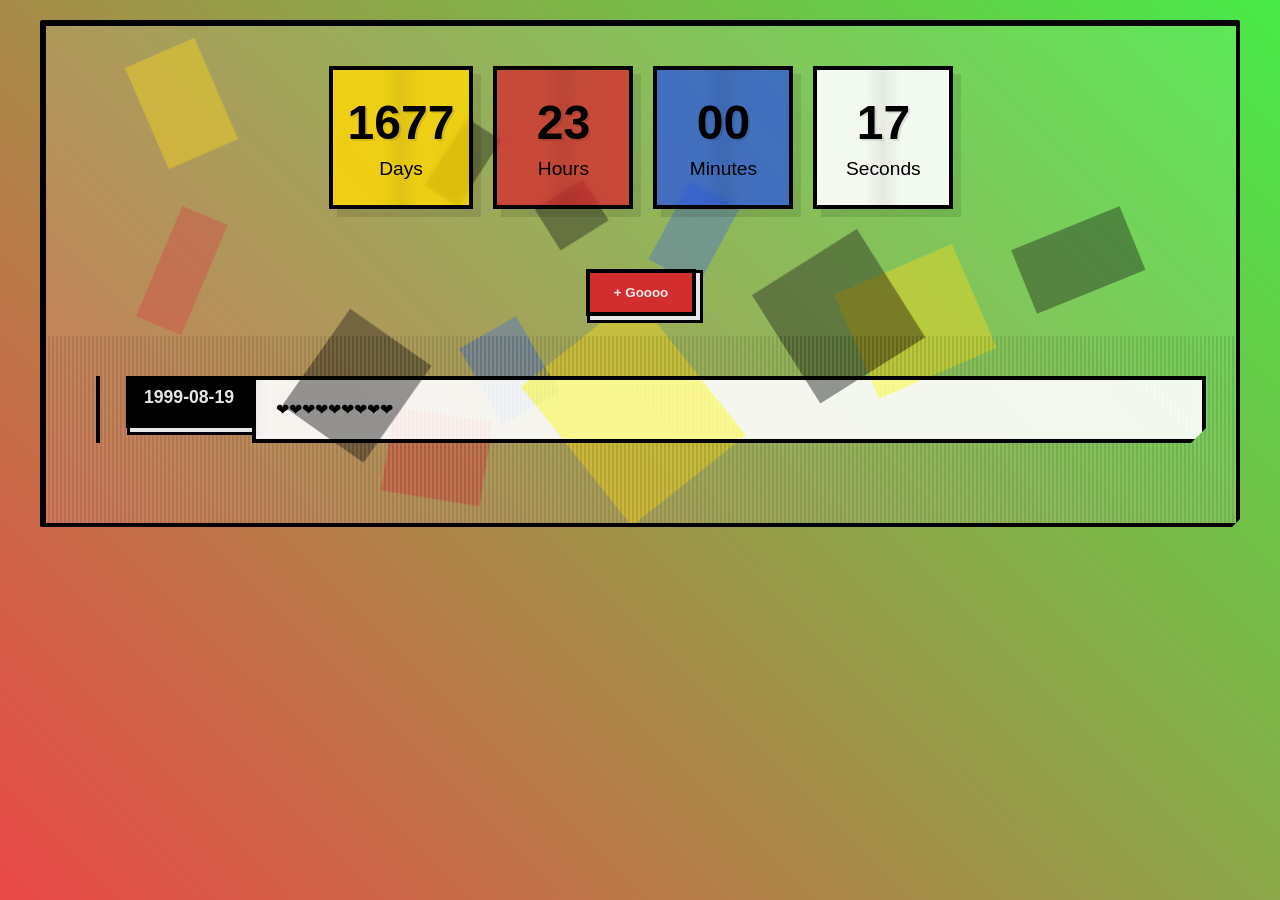
<file: docs/index.html>
<!DOCTYPE html>
<html lang="en">
<head>
    <meta charset="UTF-8">
    <meta name="viewport" content="width=device-width, initial-scale=1.0">
    <link rel="stylesheet" href="assets/css/custom.css">

</head>
<body>
    <div class="container" id="mainContainer">
        <div class="timer-container">
            <div class="timer">
                <div class="time-unit" style="background: var(--accent-yellow)">
                    <div class="time-number" id="days">0</div>
                    <div class="time-label">Days</div>
                </div>
                <div class="time-unit" style="background: var(--accent-red)">
                    <div class="time-number" id="hours">0</div>
                    <div class="time-label">Hours</div>
                </div>
                <div class="time-unit" style="background: var(--accent-blue)">
                    <div class="time-number" id="minutes">0</div>
                    <div class="time-label">Minutes</div>
                </div>
                <div class="time-unit" style="background: var(--white)">
                    <div class="time-number" id="seconds">0</div>
                    <div class="time-label">Seconds</div>
                </div>
            </div>
        </div>
        <div>
            <button class="add-btn">+ Goooo</button>
        </div>
        <div class="timeline">
            <div class="timeline-item">
                <div class="timeline-date">1999-08-19</div>
                <div class="timeline-content">❤❤❤❤❤❤❤❤❤</div>
            </div>
        </div>
    </div>

    <script src="assets/js/custom.js"></script>

</body>

</html>
</file>
<file: docs/assets/css/custom.css>
:root {
    --primary-red: #D22E2E;
    --primary-blue: #2E5BD2;
    --primary-yellow: #FFD700;
    --black: #000;
    --white: rgba(255, 255, 255, 0.9);
    --accent-red: rgba(210, 46, 46, 0.8);
    --accent-blue: rgba(46, 91, 210, 0.8);
    --accent-yellow: rgba(255, 215, 0, 0.8);
}

* {
    margin: 0;
    padding: 0;
    box-sizing: border-box;
    font-family: 'Arial', sans-serif;
}

html {
    background:
        linear-gradient(45deg,
            hsl(330, 80%, 50%),
            hsl(210, 80%, 50%),
            hsl(180, 80%, 50%)
        ),
        radial-gradient(
            circle at 70% 20%,
            hsl(240, 80%, 60%),
            transparent 80%
        ),
        radial-gradient(
            circle at 30% 80%,
            hsl(60, 80%, 60%),
            transparent 80%
        );
    background-attachment: fixed;
    background-size: 200% 200%;
    min-height: 100vh;
    animation: hueShift 1000s infinite alternate;
}

body {
    min-height: 100vh;
    padding: 20px;
    background: rgba(255, 255, 255, 0.05);
    overflow-x: hidden;
}

.container {
    max-width: 1200px;
    margin: 0 auto;
    border: 6px solid var(--black);
    border-width: 6px 4px 4px 6px;
    border-radius: 2px;
    background: rgba(255, 255, 255, 0.1);
    position: relative;
    overflow: hidden;
    backdrop-filter: blur(10px);
    box-shadow: 0 8px 32px rgba(0, 0, 0, 0.1);
    clip-path: polygon(0 0, 100% 0, 100% calc(100% - 8px), calc(100% - 8px) 100%, 0 100%);
}

.deco-block {
    position: absolute;
    z-index: 0;
    opacity: 0.4;
    transition: all 1.5s cubic-bezier(0.175, 0.885, 0.32, 1.275);
    mix-blend-mode: color-burn;
}

.timer-container {
    padding: 40px 20px;
    position: relative;
    z-index: 1;
}

.timer {
    display: flex;
    justify-content: center;
    gap: 20px;
    flex-wrap: wrap;
}

.time-unit {
    background: rgba(255, 255, 255, 0.8);
    border: 4px solid var(--black);
    padding: 25px 15px;
    text-align: center;
    min-width: 140px;
    backdrop-filter: blur(5px);
    transition: all 0.3s ease;
    position: relative;
    overflow: hidden;
    transform-style: preserve-3d;
    box-shadow: 8px 8px 0 rgba(0,0,0,0.1);
}

.time-unit::before {
    content: '';
    position: absolute;
    top: -50%;
    left: -50%;
    width: 200%;
    height: 200%;
    background: linear-gradient(45deg,
        transparent 45%,
        rgba(0,0,0,0.1) 50%,
        transparent 55%
    );
    opacity: 0.6;
    transform: rotate(45deg);
}

.time-unit:hover {
    transform: translateY(-5px) rotateX(15deg) rotateY(-5deg);
    box-shadow: 12px 12px 0 rgba(0,0,0,0.15);
}

.time-number {
    font-size: 3em;
    font-weight: bold;
    color: var(--black);
    margin-bottom: 8px;
    text-shadow: 2px 2px 0 rgba(0,0,0,0.1);
    transition: all 0.3s ease;
}

.time-label {
    font-size: 1.2em;
    color: var(--black);
}

.timeline {
    padding: 40px 30px;
    position: relative;
    background: repeating-linear-gradient(
        to right,
        transparent,
        transparent 2px,
        rgba(0,0,0,0.1) 2px,
        rgba(0,0,0,0.1) 4px
    );
}

.timeline-item {
    display: flex;
    margin-bottom: 40px;
    padding-left: 50px;
    position: relative;
    transition: all 0.3s ease;
}

.timeline-item::before {
    content: '';
    position: absolute;
    left: 20px;
    top: 0;
    bottom: 0;
    width: 4px;
    background: var(--black);
}

.timeline-date {
    font-weight: bold;
    font-size: 1.1em;
    padding: 8px 15px;
    background: var(--black);
    color: var(--white);
    border: 3px solid var(--black);
    box-shadow: 4px 4px 0 var(--white),
               4px 4px 0 3px var(--black);
    margin-bottom: 15px;
    display: inline-block;
}

.timeline-content {
    background: var(--white);
    border: 4px solid var(--black);
    padding: 20px;
    flex-grow: 1;
    backdrop-filter: blur(5px);
    transition: all 0.3s ease;
    clip-path: polygon(0 0, 100% 0, 100% calc(100% - 15px), calc(100% - 15px) 100%, 0 100%);
}

@media (max-width: 768px) {
    .time-unit {
        min-width: 100px;
        padding: 20px 10px;
    }
    .timeline-item {
        padding-left: 30px;
        flex-direction: column;
    }
    body {
        padding: 12px;
    }
    .container {
        border-width: 4px 2px 2px 4px;
    }
    .timer-container {
        padding: 20px 10px;
    }
}

@keyframes hueShift {
    0% {
        filter: hue-rotate(0deg);
        background-position: 0% 0%;
    }
    50% {
        background-position: 100% 100%;
    }
    100% {
        filter: hue-rotate(360deg);
        background-position: 0% 0%;
    }
}

.add-btn {
    position: relative;
    z-index: 2;
    background: var(--primary-red);
    border: 4px solid var(--black);
    color: var(--white);
    padding: 12px 24px;
    margin: 20px auto;
    display: block;
    cursor: pointer;
    font-weight: bold;
    transition: all 0.3s ease;
    box-shadow: 4px 4px 0 var(--white),
               4px 4px 0 3px var(--black);
    overflow: hidden;
}

.add-btn:active {
    transform: translate(4px, 4px);
    box-shadow: 0px 0px 0 var(--white),
               0px 0px 0 3px var(--black);
}

.add-btn::after {
    content: '';
    position: absolute;
    top: 50%;
    left: 50%;
    width: 0;
    height: 0;
    background: rgba(255, 255, 255, 0.3);
    border-radius: 50%;
    transform: translate(-50%, -50%);
    transition: width 0.3s ease, height 0.3s ease;
}

.add-btn:active::after {
    width: 200px;
    height: 200px;
    opacity: 0;
}
</file>
